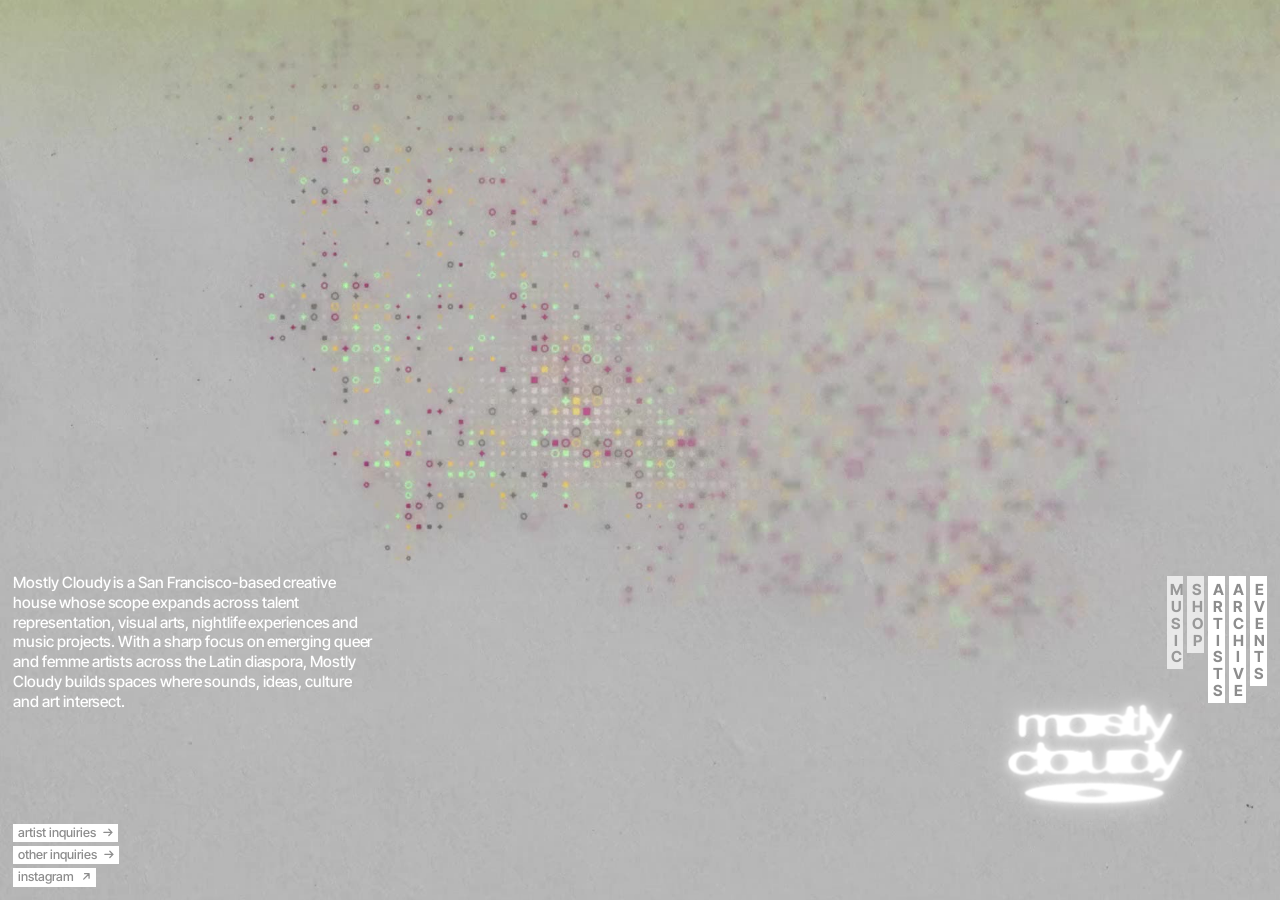
<file: index.html>
<!doctype html>
<html lang="en">
<head>
  <meta charset="utf-8">
  <meta name="viewport" content="width=device-width, initial-scale=1">
  <title>Mostly Cloudy</title>
  <meta name="description" content="Mostly Cloudy is a San Francisco-based creative house spanning talent representation, visual arts, nightlife experiences and music projects.">
  <link rel="preconnect" href="https://fonts.googleapis.com">
  <link rel="preconnect" href="https://fonts.gstatic.com" crossorigin>
  <link href="https://fonts.googleapis.com/css2?family=Inter+Tight:wght@400;500;600;700&display=swap" rel="stylesheet">
  <link rel="stylesheet" href="style.css">
</head>
<body>
  <!-- Grain texture for bold type (used by class="grain") -->
  <svg class="defs" aria-hidden="true" focusable="false">
    <filter id="grain" x="0" y="0" width="100%" height="100%" color-interpolation-filters="sRGB">
      <feTurbulence type="fractalNoise" baseFrequency="0.85" numOctaves="2" stitchTiles="stitch" result="noise"/>
      <feColorMatrix in="noise" type="matrix" result="specks"
        values="0 0 0 0 0.3
                0 0 0 0 0.3
                0 0 0 0 0.3
                -2.4 0 0 0 0.92"/>
      <feComposite in="specks" in2="SourceGraphic" operator="in" result="grainOnShape"/>
      <feBlend in="grainOnShape" in2="SourceGraphic" mode="multiply"/>
    </filter>
  </svg>
  <video class="backdrop" src="assets/video/background.mp4" poster="assets/video/background.jpg" autoplay muted loop playsinline preload="auto" aria-hidden="true"></video>
  <img class="bouncer" src="assets/logo.png" alt="" aria-hidden="true">

  <main>
    <p class="intro">
      Mostly Cloudy is a San Francisco-based creative house whose scope expands across
      talent representation, visual arts, nightlife experiences and music projects. With a
      sharp focus on emerging queer and femme artists across the Latin diaspora, Mostly
      Cloudy builds spaces where sounds, ideas, culture and art intersect.
    </p>

    <nav class="menu" aria-label="Main">
      <span class="soon" tabindex="0" aria-label="Music, coming soon">MUSIC</span>
      <span class="soon" tabindex="0" aria-label="Shop, coming soon">SHOP</span>
      <a href="artists.html">ARTISTS</a>
      <a href="archive.html">ARCHIVE</a>
      <a href="events.html">EVENTS</a>
    </nav>

    <ul class="contact">
      <li><a class="label" href="mailto:talent@mostlycloudy.live" data-email="talent@mostlycloudy.live">artist inquiries <svg class="arr" viewBox="0 0 12 12" aria-hidden="true"><path d="M1 6h9M6.5 2.5 10 6l-3.5 3.5"/></svg></a></li>
      <li><a class="label" href="mailto:hello@mostlycloudy.live" data-email="hello@mostlycloudy.live">other inquiries <svg class="arr" viewBox="0 0 12 12" aria-hidden="true"><path d="M1 6h9M6.5 2.5 10 6l-3.5 3.5"/></svg></a></li>
      <li><a class="label" href="https://www.instagram.com/itsmostlycloudy/" target="_blank" rel="noopener">instagram <svg class="arr" viewBox="0 0 12 12" aria-hidden="true"><path d="M3 9l6-6M4 3h5v5"/></svg></a></li>
    </ul>
  </main>

  <script src="script.js"></script>
</body>
</html>
</file>
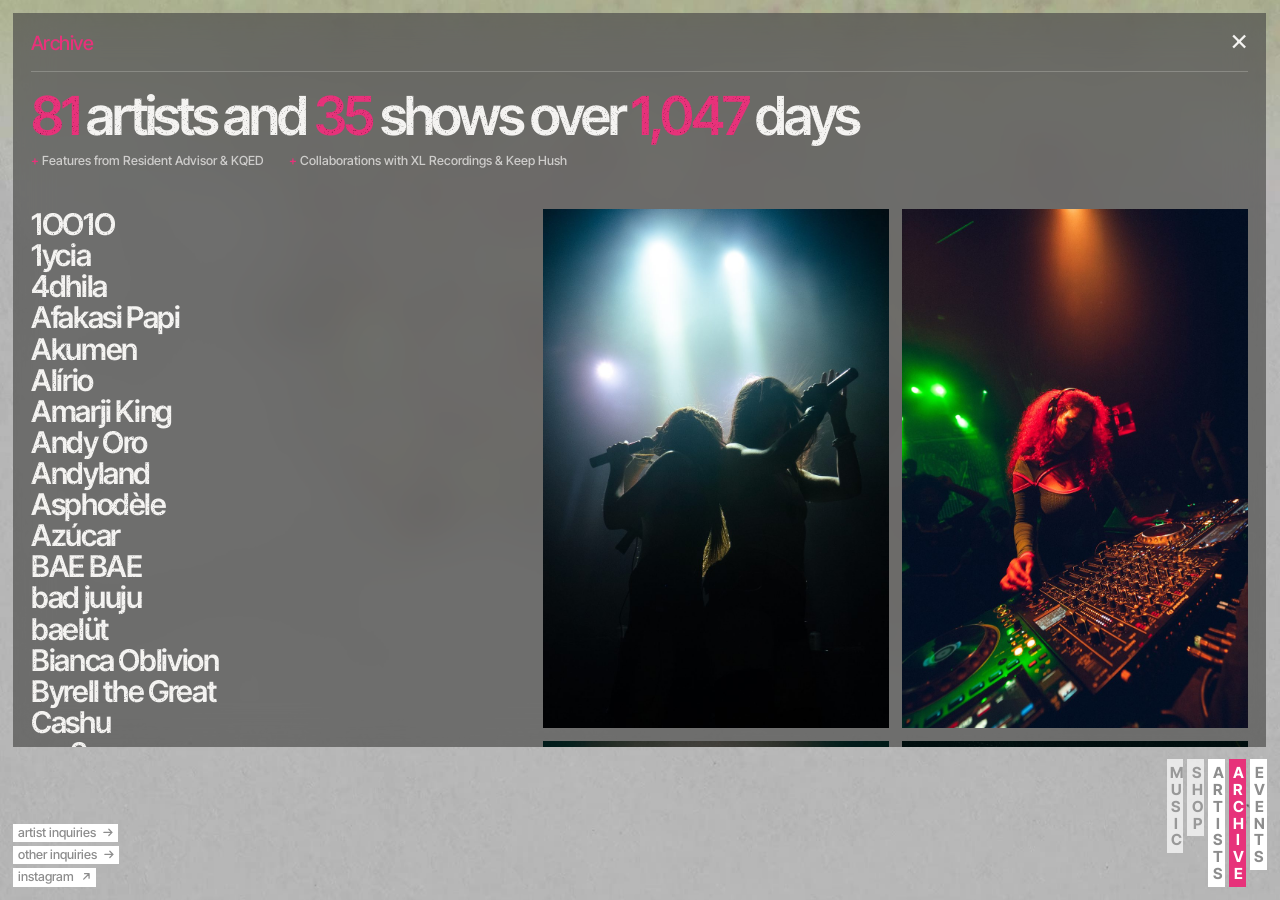
<file: archive.html>
<!doctype html>
<html lang="en">
<head>
  <meta charset="utf-8">
  <meta name="viewport" content="width=device-width, initial-scale=1">
  <title>Archive — Mostly Cloudy</title>
  <meta name="description" content="Photos from past Mostly Cloudy shows.">
  <link rel="preconnect" href="https://fonts.googleapis.com">
  <link rel="preconnect" href="https://fonts.gstatic.com" crossorigin>
  <link href="https://fonts.googleapis.com/css2?family=Inter+Tight:wght@400;500;600;700&display=swap" rel="stylesheet">
  <link rel="stylesheet" href="style.css">
</head>
<body class="has-overlay">
  <!-- Grain texture for bold type (used by class="grain") -->
  <svg class="defs" aria-hidden="true" focusable="false">
    <filter id="grain" x="0" y="0" width="100%" height="100%" color-interpolation-filters="sRGB">
      <feTurbulence type="fractalNoise" baseFrequency="0.85" numOctaves="2" stitchTiles="stitch" result="noise"/>
      <feColorMatrix in="noise" type="matrix" result="specks"
        values="0 0 0 0 0.3
                0 0 0 0 0.3
                0 0 0 0 0.3
                -2.4 0 0 0 0.92"/>
      <feComposite in="specks" in2="SourceGraphic" operator="in" result="grainOnShape"/>
      <feBlend in="grainOnShape" in2="SourceGraphic" mode="multiply"/>
    </filter>
  </svg>
  <video class="backdrop" src="assets/video/background.mp4" poster="assets/video/background.jpg" autoplay muted loop playsinline preload="auto" aria-hidden="true"></video>
  <img class="bouncer" src="assets/logo.png" alt="" aria-hidden="true">

  <!-- Clicking anywhere outside the panel goes back to the home page -->
  <a class="overlay-close" href="index.html" tabindex="-1" aria-hidden="true"></a>

  <section class="overlay overlay--archive" aria-labelledby="overlay-title">
    <header class="overlay-head">
      <h1 id="overlay-title" tabindex="-1">Archive</h1>
      <div class="overlay-actions">
        <a class="close-x" href="index.html" data-close aria-label="Close">×</a>
      </div>
    </header>

    <!--
      The day count updates itself every day, counting from data-since.
      To add an artist, add a line to the list (it stays alphabetical by hand).
      Photos are listed in priority order: solo artist shots first, crowd shots last.
      If the photos would run longer than the artist list, the last ones are hidden.
    -->
    <div class="archive">
      <p class="stat grain">
        <em>81</em> artists and <em>35</em> shows over <em data-days-since="2024-01-23">1,015</em> days
      </p>

      <p class="credits">
        <span>Features from Resident Advisor &amp; KQED</span>
        <span>Collaborations with XL Recordings &amp; Keep Hush</span>
      </p>

      <ul class="archive-names grain" aria-label="All-time artists">
        <li>1OO1O</li>
        <li>1ycia</li>
        <li>4dhila</li>
        <li>Afakasi Papi</li>
        <li>Akumen</li>
        <li>Alírio</li>
        <li>Amarji King</li>
        <li>Andy Oro</li>
        <li>Andyland</li>
        <li>Asphodèle</li>
        <li>Azúcar</li>
        <li>BAE BAE</li>
        <li>bad juuju</li>
        <li>baelüt</li>
        <li>Bianca Oblivion</li>
        <li>Byrell the Great</li>
        <li>Cashu</li>
        <li>cm3rn</li>
        <li>Coffintexts</li>
        <li>Crystallmess</li>
        <li>De Alma</li>
        <li>Digital Kitkat</li>
        <li>Dinamarca</li>
        <li>Dina</li>
        <li>Discnogirl</li>
        <li>DJ Caro</li>
        <li>DJ IWORI</li>
        <li>DJ Juanny</li>
        <li>DJ Saratonin</li>
        <li>Doctor Jeep</li>
        <li>EQ</li>
        <li>felipe d.</li>
        <li>Femme Jatale</li>
        <li>Girls on Deck</li>
        <li>Healing Hottie</li>
        <li>Honeydips</li>
        <li>J. Córdova</li>
        <li>Julia Rose</li>
        <li>Just Another Bitch</li>
        <li>Katie</li>
        <li>KEBRA</li>
        <li>Leonce</li>
        <li>Liano</li>
        <li>Lil Bebe Cyborg</li>
        <li>Lil Zé</li>
        <li>Linapary</li>
        <li>Maliciel</li>
        <li>Mango and Ginger</li>
        <li>Martyn Bootyspoon</li>
        <li>Milli Meng</li>
        <li>Mitéra</li>
        <li>Moonpie</li>
        <li>mymy</li>
        <li>NATHALIA</li>
        <li>Pony</li>
        <li>profesito</li>
        <li>Regal86</li>
        <li>RHR</li>
        <li>Robertitx</li>
        <li>Rosa Pistola</li>
        <li>RTCHRD</li>
        <li>Saffaire</li>
        <li>Salenie</li>
        <li>Sánlo</li>
        <li>Saint Caboclo</li>
        <li>S.I.M</li>
        <li>Skye</li>
        <li>Skiis</li>
        <li>Syd</li>
        <li>Swordes</li>
        <li>Tegh</li>
        <li>TH4YS</li>
        <li>Toccororo</li>
        <li>TSVI</li>
        <li>Vasceii</li>
        <li>Victoria Moura</li>
        <li>W.E.B Da Girl</li>
        <li>Xtcemi</li>
        <li>YANNI</li>
        <li>Yuca Frita</li>
      </ul>

      <div class="archive-photos">
        <img src="assets/archive/dsc06067.jpg" width="933" height="1400" alt="" loading="lazy" data-kind="solo">
        <img src="assets/archive/dsc02305.jpg" width="1400" height="933" alt="" loading="lazy" data-kind="solo">
        <img src="assets/archive/dsc07266.jpg" width="1400" height="933" alt="" loading="lazy" data-kind="solo">
        <img src="assets/archive/dsc06857.jpg" width="933" height="1400" alt="" loading="lazy" data-kind="solo">
        <img src="assets/archive/p3150689.jpg" width="933" height="1400" alt="" loading="lazy" data-kind="solo">
        <img src="assets/archive/v3150662.jpg" width="933" height="1400" alt="" loading="lazy" data-kind="solo">
        <img src="assets/archive/n3150661.jpg" width="933" height="1400" alt="" loading="lazy" data-kind="solo">
      </div>
    </div>
  </section>

  <main>
    <p class="intro">
      Mostly Cloudy is a San Francisco-based creative house whose scope expands across
      talent representation, visual arts, nightlife experiences and music projects. With a
      sharp focus on emerging queer and femme artists across the Latin diaspora, Mostly
      Cloudy builds spaces where sounds, ideas, culture and art intersect.
    </p>

    <nav class="menu" aria-label="Main">
      <span class="soon" tabindex="0" aria-label="Music, coming soon">MUSIC</span>
      <span class="soon" tabindex="0" aria-label="Shop, coming soon">SHOP</span>
      <a href="artists.html">ARTISTS</a>
      <a href="archive.html" aria-current="page">ARCHIVE</a>
      <a href="events.html">EVENTS</a>
    </nav>

    <ul class="contact">
      <li><a class="label" href="mailto:talent@mostlycloudy.live" data-email="talent@mostlycloudy.live">artist inquiries <svg class="arr" viewBox="0 0 12 12" aria-hidden="true"><path d="M1 6h9M6.5 2.5 10 6l-3.5 3.5"/></svg></a></li>
      <li><a class="label" href="mailto:hello@mostlycloudy.live" data-email="hello@mostlycloudy.live">other inquiries <svg class="arr" viewBox="0 0 12 12" aria-hidden="true"><path d="M1 6h9M6.5 2.5 10 6l-3.5 3.5"/></svg></a></li>
      <li><a class="label" href="https://www.instagram.com/itsmostlycloudy/" target="_blank" rel="noopener">instagram <svg class="arr" viewBox="0 0 12 12" aria-hidden="true"><path d="M3 9l6-6M4 3h5v5"/></svg></a></li>
    </ul>
  </main>

  <script src="script.js"></script>
</body>
</html>
</file>
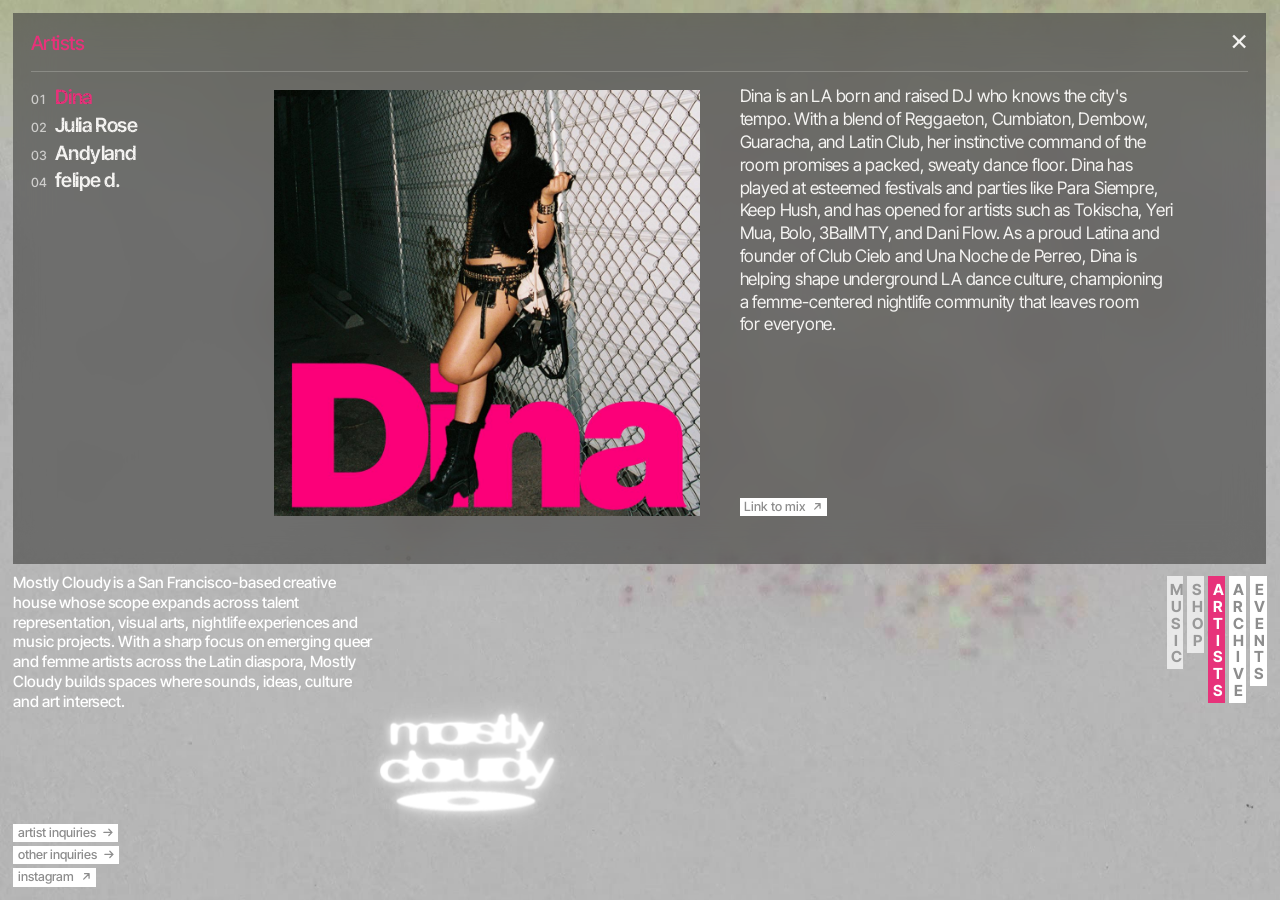
<file: artists.html>
<!doctype html>
<html lang="en">
<head>
  <meta charset="utf-8">
  <meta name="viewport" content="width=device-width, initial-scale=1">
  <title>Artists — Mostly Cloudy</title>
  <meta name="description" content="Artists represented by Mostly Cloudy.">
  <link rel="preconnect" href="https://fonts.googleapis.com">
  <link rel="preconnect" href="https://fonts.gstatic.com" crossorigin>
  <link href="https://fonts.googleapis.com/css2?family=Inter+Tight:wght@400;500;600;700&display=swap" rel="stylesheet">
  <link rel="stylesheet" href="style.css">
</head>
<body class="has-overlay">
  <!-- Grain texture for bold type (used by class="grain") -->
  <svg class="defs" aria-hidden="true" focusable="false">
    <filter id="grain" x="0" y="0" width="100%" height="100%" color-interpolation-filters="sRGB">
      <feTurbulence type="fractalNoise" baseFrequency="0.85" numOctaves="2" stitchTiles="stitch" result="noise"/>
      <feColorMatrix in="noise" type="matrix" result="specks"
        values="0 0 0 0 0.3
                0 0 0 0 0.3
                0 0 0 0 0.3
                -2.4 0 0 0 0.92"/>
      <feComposite in="specks" in2="SourceGraphic" operator="in" result="grainOnShape"/>
      <feBlend in="grainOnShape" in2="SourceGraphic" mode="multiply"/>
    </filter>
  </svg>
  <video class="backdrop" src="assets/video/background.mp4" poster="assets/video/background.jpg" autoplay muted loop playsinline preload="auto" aria-hidden="true"></video>
  <img class="bouncer" src="assets/logo.png" alt="" aria-hidden="true">

  <!-- Clicking anywhere outside the panel goes back to the home page -->
  <a class="overlay-close" href="index.html" tabindex="-1" aria-hidden="true"></a>

  <section class="overlay overlay--artists" aria-labelledby="overlay-title">
    <header class="overlay-head">
      <h1 id="overlay-title" tabindex="-1">Artists</h1>
      <div class="overlay-actions">
        <a class="close-x" href="index.html" data-close aria-label="Close">×</a>
      </div>
    </header>

    <!--
      To add an artist: add a name to the roster list and copy one <article> block,
      changing the name, bio, mix link and photo. The "id" and "href" must match.
    -->
    <div class="roster">
      <nav class="roster-list grain" role="tablist" aria-label="Artists">
        <a class="roster-name" role="tab" id="tab-dina" href="#artist-dina" aria-controls="artist-dina" aria-selected="true"><span class="roster-no">01</span>Dina</a>
        <a class="roster-name" role="tab" id="tab-julia-rose" href="#artist-julia-rose" aria-controls="artist-julia-rose" aria-selected="false"><span class="roster-no">02</span>Julia Rose</a>
        <a class="roster-name" role="tab" id="tab-andyland" href="#artist-andyland" aria-controls="artist-andyland" aria-selected="false"><span class="roster-no">03</span>Andyland</a>
        <a class="roster-name" role="tab" id="tab-felipe-d" href="#artist-felipe-d" aria-controls="artist-felipe-d" aria-selected="false"><span class="roster-no">04</span>felipe d.</a>
      </nav>

      <article class="artist" id="artist-dina" role="tabpanel" aria-labelledby="tab-dina">
        <img class="artist-photo" width="1000" height="1000" src="assets/artists/dina.jpg" alt="Dina" loading="lazy">
        <div class="artist-text">
          <p class="artist-bio">Dina is an LA born and raised DJ who knows the city's tempo. With a blend of Reggaeton, Cumbiaton, Dembow, Guaracha, and Latin Club, her instinctive command of the room promises a packed, sweaty dance floor. Dina has played at esteemed festivals and parties like Para Siempre, Keep Hush, and has opened for artists such as Tokischa, Yeri Mua, Bolo, 3BallMTY, and Dani Flow. As a proud Latina and founder of Club Cielo and Una Noche de Perreo, Dina is helping shape underground LA dance culture, championing a femme-centered nightlife community that leaves room for everyone.</p>
          <span class="label">Link to mix <svg class="arr" viewBox="0 0 12 12" aria-hidden="true"><path d="M3 9l6-6M4 3h5v5"/></svg></span>
        </div>
      </article>
      <article class="artist" id="artist-julia-rose" role="tabpanel" aria-labelledby="tab-julia-rose">
        <img class="artist-photo" width="1000" height="1000" src="assets/artists/julia-rose.jpg" alt="Julia Rose" loading="lazy">
        <div class="artist-text">
          <p class="artist-bio">Mostly Cloudy founder, Julia Rose, built this platform out of a love for music, an inspiration from her Latin roots, and a loyalty to her native city of San Francisco. Having shared lineups with artists like Rosa Pistola, Alírio, RHR and Only Fire, her forward-thinking blends of sensual Latin club varieties and left-field electronic sounds have established her as a fixture in the Bay Area’s nightlife scene.</p>
          <a class="label" href="https://www.youtube.com/watch?v=O3wMND2bOzo" target="_blank" rel="noopener">Link to mix <svg class="arr" viewBox="0 0 12 12" aria-hidden="true"><path d="M3 9l6-6M4 3h5v5"/></svg></a>
        </div>
      </article>
      <article class="artist" id="artist-andyland" role="tabpanel" aria-labelledby="tab-andyland">
        <img class="artist-photo" width="1000" height="1000" src="assets/artists/andyland.jpg" alt="Andyland" loading="lazy">
        <div class="artist-text">
          <p class="artist-bio">Andyland is a San Francisco-based DJ blending queer club culture with the unfiltered energy of a European rave. Andyland crafts sensual, rhythmic sets built for movement and hypnotic energy that pull dancers deeper into the moment. Having shared the stage with DJ Sexstasy, Only Fire and EQ, Andyland is quickly becoming a definitive force in today’s fast-paced and genre-fluid electronic circuit.</p>
          <a class="label" href="https://soundcloud.com/4ndyland/4am-in-the-warehouse" target="_blank" rel="noopener">Link to mix <svg class="arr" viewBox="0 0 12 12" aria-hidden="true"><path d="M3 9l6-6M4 3h5v5"/></svg></a>
        </div>
      </article>
      <article class="artist" id="artist-felipe-d" role="tabpanel" aria-labelledby="tab-felipe-d">
        <img class="artist-photo" width="1000" height="1000" src="assets/artists/felipe-d.jpg" alt="felipe d." loading="lazy">
        <div class="artist-text">
          <p class="artist-bio">Originally from Brazil, felipe d. is a San Francisco-based DJ moving between techno, club and the percussive edge of Brazilian electronic music. The long-time Mostly Cloudy resident has played alongside Byrell The Great, COBRAH, Honey Dijon and River Moon, among others. In the past year, he has played in Los Angeles, New York City, Seattle and Washington D.C., as well as across the Bay Area at parties including Squish, BOOF, Rhonda, and more. Rooted in São Paulo’s raw and relentless rave scene, felipe d. continues to reshape queer nightlife in San Francisco with an experimental and energetic experience of distorted loops, unexpected turns and uncensored vocals.</p>
          <a class="label" href="https://www.youtube.com/watch?v=tNnNAi94ewg" target="_blank" rel="noopener">Link to mix <svg class="arr" viewBox="0 0 12 12" aria-hidden="true"><path d="M3 9l6-6M4 3h5v5"/></svg></a>
        </div>
      </article>

    </div>

  </section>

  <main>
    <p class="intro">
      Mostly Cloudy is a San Francisco-based creative house whose scope expands across
      talent representation, visual arts, nightlife experiences and music projects. With a
      sharp focus on emerging queer and femme artists across the Latin diaspora, Mostly
      Cloudy builds spaces where sounds, ideas, culture and art intersect.
    </p>

    <nav class="menu" aria-label="Main">
      <span class="soon" tabindex="0" aria-label="Music, coming soon">MUSIC</span>
      <span class="soon" tabindex="0" aria-label="Shop, coming soon">SHOP</span>
      <a href="artists.html" aria-current="page">ARTISTS</a>
      <a href="archive.html">ARCHIVE</a>
      <a href="events.html">EVENTS</a>
    </nav>

    <ul class="contact">
      <li><a class="label" href="mailto:talent@mostlycloudy.live" data-email="talent@mostlycloudy.live">artist inquiries <svg class="arr" viewBox="0 0 12 12" aria-hidden="true"><path d="M1 6h9M6.5 2.5 10 6l-3.5 3.5"/></svg></a></li>
      <li><a class="label" href="mailto:hello@mostlycloudy.live" data-email="hello@mostlycloudy.live">other inquiries <svg class="arr" viewBox="0 0 12 12" aria-hidden="true"><path d="M1 6h9M6.5 2.5 10 6l-3.5 3.5"/></svg></a></li>
      <li><a class="label" href="https://www.instagram.com/itsmostlycloudy/" target="_blank" rel="noopener">instagram <svg class="arr" viewBox="0 0 12 12" aria-hidden="true"><path d="M3 9l6-6M4 3h5v5"/></svg></a></li>
    </ul>
  </main>

  <script src="script.js"></script>
</body>
</html>
</file>
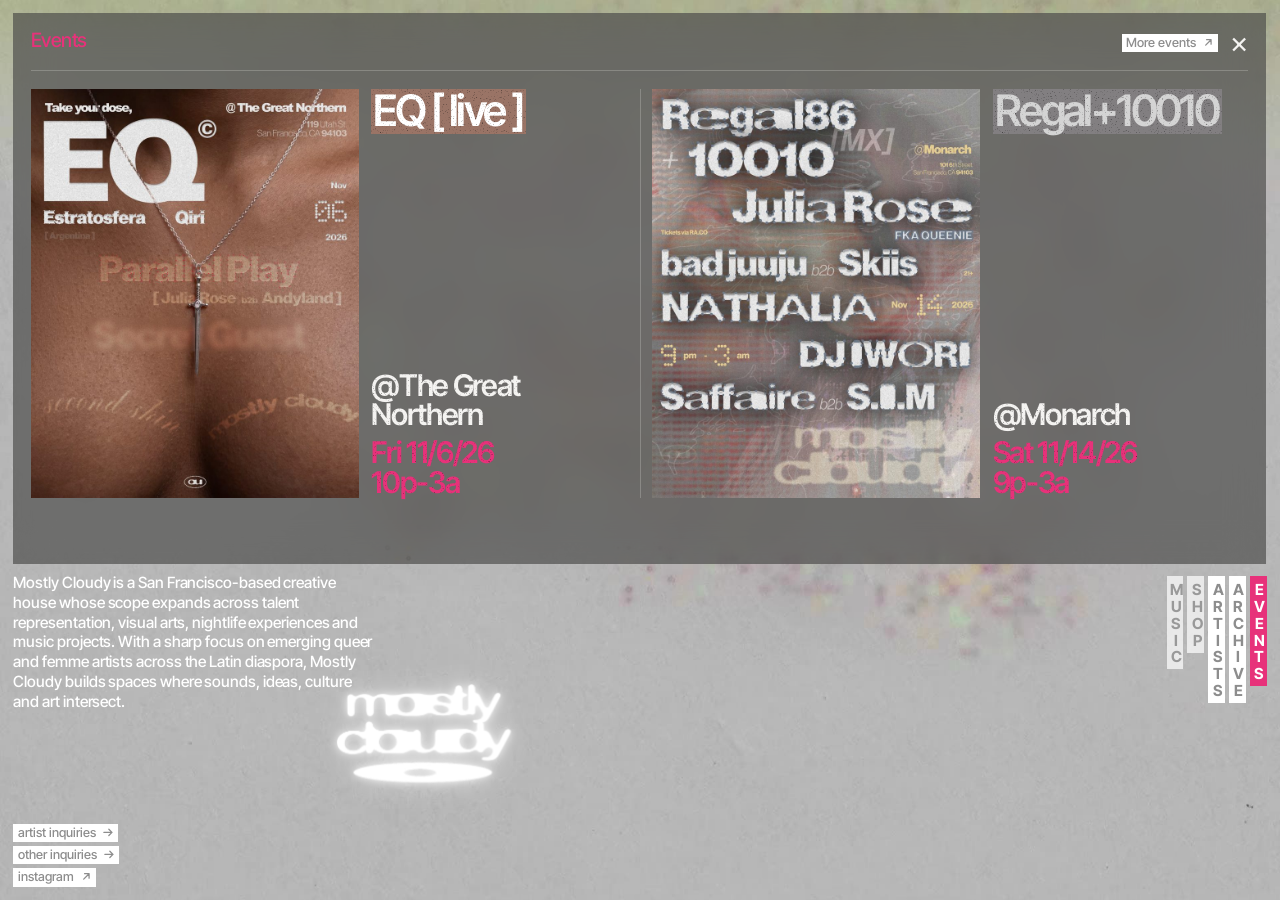
<file: events.html>
<!doctype html>
<html lang="en">
<head>
  <meta charset="utf-8">
  <meta name="viewport" content="width=device-width, initial-scale=1">
  <title>Events — Mostly Cloudy</title>
  <meta name="description" content="Upcoming Mostly Cloudy events in San Francisco.">
  <link rel="preconnect" href="https://fonts.googleapis.com">
  <link rel="preconnect" href="https://fonts.gstatic.com" crossorigin>
  <link href="https://fonts.googleapis.com/css2?family=Inter+Tight:wght@400;500;600;700&display=swap" rel="stylesheet">
  <link rel="stylesheet" href="style.css">
</head>
<body class="has-overlay">
  <!-- Grain texture for bold type (used by class="grain") -->
  <svg class="defs" aria-hidden="true" focusable="false">
    <filter id="grain" x="0" y="0" width="100%" height="100%" color-interpolation-filters="sRGB">
      <feTurbulence type="fractalNoise" baseFrequency="0.85" numOctaves="2" stitchTiles="stitch" result="noise"/>
      <feColorMatrix in="noise" type="matrix" result="specks"
        values="0 0 0 0 0.3
                0 0 0 0 0.3
                0 0 0 0 0.3
                -2.4 0 0 0 0.92"/>
      <feComposite in="specks" in2="SourceGraphic" operator="in" result="grainOnShape"/>
      <feBlend in="grainOnShape" in2="SourceGraphic" mode="multiply"/>
    </filter>
  </svg>
  <video class="backdrop" src="assets/video/background.mp4" poster="assets/video/background.jpg" autoplay muted loop playsinline preload="auto" aria-hidden="true"></video>
  <img class="bouncer" src="assets/logo.png" alt="" aria-hidden="true">

  <!-- Clicking anywhere outside the panel goes back to the home page -->
  <a class="overlay-close" href="index.html" tabindex="-1" aria-hidden="true"></a>

  <section class="overlay overlay--events" aria-labelledby="overlay-title">
    <header class="overlay-head">
      <h1 id="overlay-title" tabindex="-1">Events</h1>
      <div class="overlay-actions">
        <div class="track-nav" data-nav hidden>
          <button class="label" type="button" data-prev aria-label="Previous"><svg class="arr" viewBox="0 0 12 12" aria-hidden="true"><path d="M11 6H2M5.5 2.5 2 6l3.5 3.5"/></svg></button>
          <span class="label" data-count aria-live="polite"></span>
          <button class="label" type="button" data-next aria-label="Next"><svg class="arr" viewBox="0 0 12 12" aria-hidden="true"><path d="M1 6h9M6.5 2.5 10 6l-3.5 3.5"/></svg></button>
        </div>
        <a class="label" href="https://ra.co/promoters/147486" target="_blank" rel="noopener">More events <svg class="arr" viewBox="0 0 12 12" aria-hidden="true"><path d="M3 9l6-6M4 3h5v5"/></svg></a>
        <a class="close-x" href="index.html" data-close aria-label="Close">×</a>
      </div>
    </header>

    <!--
      To add an event: copy one <article> block below, paste it, and change the text,
      image and colors. "--accent" is the title box color, "--accent-text" its text color.
    -->
    <div class="track events" data-track tabindex="0" aria-label="Upcoming events">

      <article class="event" style="--accent: #9a7466; --accent-text: #ffffff;">
        <h2 class="event-title"><span class="grain">EQ [ live ]</span></h2>
        <img loading="lazy" class="event-poster" width="800" height="1000" src="assets/events/eq-live.jpg" alt="EQ live poster">
        <div class="event-info grain">
          <p class="event-venue">@The Great Northern</p>
          <p class="event-when">Fri 11/6/26<br>10p-3a</p>
        </div>
      </article>

      <article class="event" style="--accent: #827f81; --accent-text: #d4d4d4;">
        <h2 class="event-title"><span class="grain">Regal+10010</span></h2>
        <img loading="lazy" class="event-poster" width="800" height="1000" src="assets/events/regal-10010.jpg" alt="Regal86 + 10010 poster">
        <div class="event-info grain">
          <p class="event-venue">@Monarch</p>
          <p class="event-when">Sat 11/14/26<br>9p-3a</p>
        </div>
      </article>

    </div>

  </section>

  <main>
    <p class="intro">
      Mostly Cloudy is a San Francisco-based creative house whose scope expands across
      talent representation, visual arts, nightlife experiences and music projects. With a
      sharp focus on emerging queer and femme artists across the Latin diaspora, Mostly
      Cloudy builds spaces where sounds, ideas, culture and art intersect.
    </p>

    <nav class="menu" aria-label="Main">
      <span class="soon" tabindex="0" aria-label="Music, coming soon">MUSIC</span>
      <span class="soon" tabindex="0" aria-label="Shop, coming soon">SHOP</span>
      <a href="artists.html">ARTISTS</a>
      <a href="archive.html">ARCHIVE</a>
      <a href="events.html" aria-current="page">EVENTS</a>
    </nav>

    <ul class="contact">
      <li><a class="label" href="mailto:talent@mostlycloudy.live" data-email="talent@mostlycloudy.live">artist inquiries <svg class="arr" viewBox="0 0 12 12" aria-hidden="true"><path d="M1 6h9M6.5 2.5 10 6l-3.5 3.5"/></svg></a></li>
      <li><a class="label" href="mailto:hello@mostlycloudy.live" data-email="hello@mostlycloudy.live">other inquiries <svg class="arr" viewBox="0 0 12 12" aria-hidden="true"><path d="M1 6h9M6.5 2.5 10 6l-3.5 3.5"/></svg></a></li>
      <li><a class="label" href="https://www.instagram.com/itsmostlycloudy/" target="_blank" rel="noopener">instagram <svg class="arr" viewBox="0 0 12 12" aria-hidden="true"><path d="M3 9l6-6M4 3h5v5"/></svg></a></li>
    </ul>
  </main>

  <script src="script.js"></script>
</body>
</html>
</file>
<file: style.css>
/* ==========================================================================
   Mostly Cloudy — design system
   --------------------------------------------------------------------------
   Layout     The screen is split in two: a quiet field on top (where overlay
              panels open) and a bottom strip holding the intro, menu and
              inquiries. Both sit on a 12-column grid inside --edge margins.
   Type       One family (Inter Tight), five sizes. Scale and weight carry
              hierarchy; the colored highlight labels carry category.
   Labels     The highlight-label is the site's signature: white for actions,
              the menu tabs share that look; pink marks where you are.
   Layers     backdrop 0 · logo 1 · close-catcher 1 · strip 2 · panel 3
   ========================================================================== */

:root {
  /* Color */
  --bg: #a8a8a8;
  --text: #ffffff;
  --pink: #e7327a;
  --panel: rgba(58, 57, 56, 0.58);        /* smoked glass: the background shows through */
  --panel-text: #f4f3f1;
  --panel-muted: rgba(244, 243, 241, 0.72);
  --rule: rgba(244, 243, 241, 0.22);
  --label-text: #8d8d8d;
  --ink: #1d1d1b;

  /* Type */
  --font: "Inter Tight", "Helvetica Neue", Arial, sans-serif;
  --fs-xs: clamp(11px, 0.25vw + 9.5px, 13px);     /* labels, metadata */
  --fs-sm: clamp(12px, 0.2vw + 10px, 14px);       /* intro, bios, lineups */
  --fs-md: clamp(17px, 0.6vw + 12px, 22px);       /* panel titles, venues */
  --fs-lg: clamp(22px, 1.4vw + 12px, 36px);       /* roster names */
  --fs-xl: clamp(40px, 5.2vw, 104px);             /* event titles */

  /* Space: a 4px base, with fluid steps for the larger gaps */
  --s-1: 4px;
  --s-2: 8px;
  --s-3: 12px;
  --s-4: clamp(14px, 0.6vw + 10px, 18px);
  --s-5: clamp(20px, 1vw + 12px, 28px);
  --s-6: clamp(28px, 2vw + 14px, 48px);

  /* Grid */
  --edge: clamp(8px, 1.05vw, 16px);               /* outer page margin */
  --gutter: clamp(10px, 1vw, 16px);
  --pad: clamp(14px, 1.4vw, 24px);                /* inside panels */
  --strip: clamp(210px, 36vh, 400px);             /* height of the bottom strip */

  /* Motion */
  --ease: cubic-bezier(0.2, 0.7, 0.1, 1);
  --t-fast: 150ms;
  --t-med: 320ms;
}

* { box-sizing: border-box; margin: 0; padding: 0; }

html, body { height: 100%; }

body {
  background: var(--bg);
  color: var(--text);
  font-family: var(--font);
  font-size: var(--fs-sm);
  line-height: 1.3;
  -webkit-font-smoothing: antialiased;
  overflow: hidden;   /* the page itself never scrolls; panels scroll inside */
}

img { display: block; max-width: 100%; height: auto; }

button { font: inherit; color: inherit; border: 0; background: none; cursor: pointer; }

:focus-visible { outline: 1px solid var(--pink); outline-offset: 2px; }

/* --------------------------------------------------------------------------
   Label — the highlight tag used everywhere
   -------------------------------------------------------------------------- */

.label {
  display: inline-block;
  padding: 0.08em 0.32em 0.1em;
  background: #fff;
  color: var(--label-text);
  font-family: var(--font);
  font-size: var(--fs-xs);
  font-weight: 500;
  line-height: 1.25;
  letter-spacing: 0.005em;
  text-decoration: none;
  white-space: nowrap;
  transition: color var(--t-fast), background-color var(--t-fast);
}

a.label:hover, button.label:hover { color: var(--pink); }

/* Drawn arrows (characters like ↗ turn into emoji on iPhones) */
.arr {
  display: inline-block;
  width: 0.85em;
  height: 0.85em;
  margin-left: 0.3em;
  vertical-align: -0.06em;
  fill: none;
  stroke: currentColor;
  stroke-width: 1.4;
  stroke-linecap: round;
  stroke-linejoin: round;
}

button.label .arr { margin: 0; }

/* Grain on bold type: specks multiplied over the letters (see the SVG filter in each page) */
.grain { filter: url(#grain); }

.defs { position: absolute; width: 0; height: 0; overflow: hidden; }

/* --------------------------------------------------------------------------
   Background: looping video + bouncing logo
   -------------------------------------------------------------------------- */

/* The video always covers the whole screen; whatever doesn't fit the
   screen's shape is trimmed evenly from the edges */
.backdrop {
  position: fixed;
  inset: 0;
  z-index: 0;
  width: 100%;
  height: 100%;
  object-fit: cover;
  object-position: center;
  background: var(--bg) url("assets/video/background.jpg") center / cover no-repeat;
  transform: scaleY(-1);            /* flipped upside down: the top edge becomes the bottom */
  pointer-events: none;
}

.bouncer {
  position: fixed;
  top: 0;
  left: 0;
  z-index: 1;
  width: clamp(120px, 13.6vw, 288px);
  pointer-events: none;
  filter: drop-shadow(0 0 4px rgba(255, 255, 255, 0.85)) drop-shadow(0 0 14px rgba(255, 255, 255, 0.45));
  will-change: transform;
}

/* --------------------------------------------------------------------------
   Bottom strip: intro (left), menu (right), inquiries (bottom left)
   -------------------------------------------------------------------------- */

main {
  position: fixed;
  inset: 0;
  z-index: 2;
  pointer-events: none;   /* clicks fall through to the background... */
}

main > * { pointer-events: auto; }   /* ...except on the text and links */

.intro {
  position: absolute;
  left: var(--edge);
  top: calc(100% - var(--strip));   /* top edge sits on the split line */
  /* three grid columns wide */
  width: max(calc((100vw - 2 * var(--edge) - 11 * var(--gutter)) / 12 * 3.5 + 3 * var(--gutter)), 300px);
  font-weight: 500;
  font-size: clamp(14px, 0.35vw + 11px, 18px);
  line-height: 1.28;
  letter-spacing: -0.005em;
  text-wrap: pretty;
  margin-top: -0.2em;               /* optical: cap height lines up with the menu */
}

.menu {
  position: absolute;
  right: var(--edge);
  top: calc(100% - var(--strip));
  display: flex;
  align-items: flex-start;
  gap: var(--s-1);
  font-weight: 700;
  font-size: clamp(13px, 0.45vw + 9.5px, 17px);
}

.menu a,
.menu .soon {
  position: relative;
  display: block;
  writing-mode: vertical-rl;
  text-orientation: upright;
  letter-spacing: -0.14em;
  line-height: 1.1;
  padding: 0.25em 0 0.35em;
  color: var(--label-text);
  background: #fff;
  text-decoration: none;
  transition: color var(--t-fast), background-color var(--t-fast);
}

/* Tabs match the inquiry buttons; pink marks hover and the open page */
.menu a:hover { color: var(--pink); }
.menu a[aria-current="page"] { color: #fff; background: var(--pink); }

.menu .soon { cursor: default; opacity: 0.7; }

/* "coming soon" pops out under the column on hover or tap */
.menu .soon::after {
  content: "coming soon";
  position: absolute;
  top: calc(100% + var(--s-1));
  right: 0;
  writing-mode: horizontal-tb;
  padding: 0.08em 0.32em 0.1em;
  background: #fff;
  color: var(--label-text);
  font-size: var(--fs-xs);
  font-weight: 500;
  letter-spacing: 0.005em;
  line-height: 1.25;
  white-space: nowrap;
  opacity: 0;
  transition: opacity var(--t-fast);
}

.menu .soon:hover::after,
.menu .soon:focus::after { opacity: 1; }

.menu .soon:focus { outline: none; }

.contact {
  position: absolute;
  left: var(--edge);
  bottom: var(--edge);
  list-style: none;
  display: flex;
  flex-direction: column;
  align-items: flex-start;
  gap: var(--s-1);
}

/* Revealed email address, with a small pink "copied" note */
.contact .is-revealed { color: var(--ink); white-space: nowrap; }
.contact .copied { margin-left: 0.4em; color: var(--pink); animation: fade-note 2.5s ease forwards; }

@keyframes fade-note { 0%, 70% { opacity: 1; } 100% { opacity: 0; } }

/* --------------------------------------------------------------------------
   Overlay panel — opens in the top field, never covers the bottom strip
   -------------------------------------------------------------------------- */

.overlay-close {
  position: fixed;
  inset: 0;
  z-index: 1;
  cursor: default;
}

.overlay {
  position: fixed;
  z-index: 3;
  top: var(--edge);
  left: var(--edge);
  right: var(--edge);
  bottom: calc(var(--strip) + var(--s-3));
  display: flex;
  flex-direction: column;
  background: var(--panel);
  -webkit-backdrop-filter: blur(18px) saturate(0.6);
  backdrop-filter: blur(18px) saturate(0.6);
  color: var(--panel-text);
  container-type: size;             /* children size themselves to the panel (cqh / cqw) */
  animation: panel-in var(--t-med) var(--ease) both;
}

.overlay.is-leaving { animation: panel-out var(--t-fast) ease-in both; }

@keyframes panel-in {
  from { opacity: 0; transform: translateY(calc(-1 * var(--s-3))); }
}

@keyframes panel-out {
  to { opacity: 0; transform: translateY(calc(-1 * var(--s-2))); }
}

/* Header stays put; the body below it scrolls */
.overlay-head {
  flex: none;
  display: flex;
  align-items: baseline;
  gap: var(--s-3);
  margin: 0 var(--pad);
  padding: var(--pad) 0 var(--s-4);
  border-bottom: 1px solid var(--rule);
}

.overlay-head h1 {
  color: var(--pink);
  font-size: var(--fs-md);
  font-weight: 500;
  line-height: 1;
  letter-spacing: -0.025em;
  outline: none;
}

/* Close: just an × in the panel's corner */
.close-x {
  display: block;
  margin-left: var(--s-2);
  color: var(--panel-text);
  font-size: var(--fs-lg);
  font-weight: 400;
  line-height: 0.6;
  text-decoration: none;
  transition: color var(--t-fast), transform var(--t-fast);
}

.close-x:hover { color: var(--pink); transform: rotate(90deg); }

.overlay-actions {
  display: flex;
  flex-wrap: wrap;
  justify-content: flex-end;
  gap: var(--s-1);
  margin-left: auto;
}

.overlay-body,
.overlay > .archive,
.overlay > .roster,
.overlay > .track {
  flex: 1;
  min-height: 0;
}

/* Horizontal track (Events)
   -------------------------------------------------------------------------- */

.track {
  display: flex;
  gap: var(--gutter);
  overflow-x: auto;
  overflow-y: hidden;
  overscroll-behavior-x: contain;
  scroll-snap-type: x mandatory;
  scrollbar-width: thin;
  scrollbar-color: var(--rule) transparent;
  outline-offset: -2px;
}

.track > * { flex: none; scroll-snap-align: start; }

.track-nav { display: flex; gap: var(--s-1); }
.track-nav[hidden] { display: none; }
.track-nav [data-count] { min-width: 4.2em; text-align: center; font-variant-numeric: tabular-nums; }
.track-nav button:disabled { opacity: 0.4; cursor: default; }

/* --------------------------------------------------------------------------
   Events — two to a view. Each event is a small spread: the poster on the
   left; the title hangs from the top of the text column and the details
   sit on the poster's baseline, so the space between them is deliberate.
   -------------------------------------------------------------------------- */

.events {
  --poster-h: clamp(160px, calc(100cqh - 2 * var(--pad) - 3.4rem), 640px);
  padding: var(--pad);
  scroll-padding-inline: var(--pad);
  gap: calc(2 * var(--gutter));
  align-items: start;
}

.event {
  position: relative;
  flex: 0 0 calc(50% - var(--gutter));
  display: grid;
  /* the poster never takes more than 55% of the event, so the title keeps room */
  grid-template-columns: minmax(0, min(calc(var(--poster-h) * 0.8), 55%)) minmax(0, 1fr);
  grid-template-rows: 1fr auto;
  gap: var(--s-4) var(--gutter);
}

/* hairline between events, centered in the gap */
.event + .event::before {
  content: "";
  position: absolute;
  top: 0;
  bottom: 0;
  left: calc(-1 * var(--gutter));
  border-left: 1px solid var(--rule);
}

.event-poster {
  grid-row: 1 / -1;
  width: 100%;
  max-height: var(--poster-h);
  aspect-ratio: 4 / 5;
  object-fit: cover;
}

/* The title column is its own container, so long titles scale to fit it */
.event-title {
  grid-column: 2;
  grid-row: 1;
  align-self: start;
  container-type: inline-size;
  display: flex;                    /* the highlight's top edge lines up with the poster's */
  font-size: var(--fs-xl);
  font-weight: 600;
}

/* The highlight hugs the words rather than filling the column */
.event-title span {
  font-size: min(1em, 17cqi);
  line-height: 0.95;
  letter-spacing: -0.06em;
  background: var(--accent);
  color: var(--accent-text);
  padding: 0.02em 0.1em 0.07em 0.04em;
}

.event-info {
  grid-column: 2;
  grid-row: 2;
  display: flex;
  flex-direction: column;
  align-items: flex-start;
  gap: var(--s-2);
}

/* Venue and time share the titles' typeface; the time is set in pink */
.event-venue,
.event-when {
  font-size: var(--fs-lg);
  font-weight: 600;
  line-height: 1;
  letter-spacing: -0.045em;
}

.event-when { color: var(--pink); }

/* --------------------------------------------------------------------------
   Archive — one big line of numbers, then every artist who has played
   (left) beside photos of them (right); the whole panel scrolls as one
   -------------------------------------------------------------------------- */

.archive {
  overflow-y: auto;
  overscroll-behavior: contain;
  padding: var(--pad);
  display: grid;
  grid-template-columns: repeat(12, minmax(0, 1fr));
  column-gap: var(--gutter);
  align-items: start;
}

.stat {
  grid-column: 1 / -1;
  margin-bottom: var(--s-3);
  font-size: clamp(30px, 4.2vw, 84px);
  font-weight: 600;
  line-height: 0.95;
  letter-spacing: -0.06em;
  text-wrap: balance;
}

.stat em { font-style: normal; color: var(--pink); }

/* Small press/collab credits under the big numbers */
.credits {
  grid-column: 1 / -1;
  display: flex;
  flex-wrap: wrap;
  gap: var(--s-1) var(--s-5);
  margin-bottom: var(--s-6);
  color: var(--panel-muted);
  font-size: var(--fs-sm);
  font-weight: 500;
  line-height: 1.3;
}

.credits span::before { content: "+ "; color: var(--pink); }

.archive-names {
  grid-column: 1 / 6;
  list-style: none;
  font-size: var(--fs-lg);
  font-weight: 600;
  line-height: 1.04;
  letter-spacing: -0.045em;
}

.archive-names li { transition: color var(--t-fast); }
.archive-names li:hover { color: var(--pink); }

/* Two columns of photos; extras at the end are hidden by script.js so the
   photos never run longer than the list of names */
.archive-photos {
  grid-column: 6 / -1;
  columns: 2;
  column-gap: var(--gutter);
}

.archive-photos img {
  width: 100%;
  margin-bottom: var(--gutter);
  break-inside: avoid;
}

.archive-photos img[hidden] { display: none; }

/* --------------------------------------------------------------------------
   Artists — the same spread as Events, so the two pages rhyme:
   roster | photo | bio. Everything hangs from one top line and lands on one
   bottom line (the photo's edges); the bio is set larger, as a lead.
   -------------------------------------------------------------------------- */

.roster {
  --content-h: max(220px, calc(100cqh - 2 * var(--pad) - 4.25rem));
  display: grid;
  grid-template-columns: minmax(10rem, 2fr) auto minmax(16rem, 5fr);
  column-gap: var(--s-6);
  align-items: start;
  overflow-y: auto;
  overscroll-behavior: contain;
  padding: var(--pad);
}

.roster-list {
  grid-column: 1;
  display: flex;
  flex-direction: column;
  align-items: flex-start;
  gap: var(--s-2);
}

.roster-name {
  display: flex;
  align-items: baseline;
  gap: var(--s-2);
  color: var(--panel-text);
  font-size: var(--fs-md);
  font-weight: 600;
  line-height: 1;
  letter-spacing: -0.03em;
  text-decoration: none;
  transition: color var(--t-fast);
}

.roster-name:first-child { margin-top: -0.1em; }   /* optical: caps meet the photo's top edge */

.roster-no {
  font-size: var(--fs-xs);
  font-weight: 500;
  letter-spacing: 0;
  color: var(--panel-muted);
  font-variant-numeric: tabular-nums;
}

.roster-name:hover,
.roster-name[aria-selected="true"] { color: var(--pink); }

/* Each artist fills the photo + bio columns */
.artist {
  grid-column: 2 / -1;
  grid-row: 1;
  min-width: 0;
  display: grid;
  grid-template-columns: subgrid;
  column-gap: var(--s-6);
}

.artist[hidden] { display: none; }

.artist:not([hidden]) { animation: reveal var(--t-med) var(--ease) both; }

/* When scrolling between artists, the next one slides in from that direction */
.roster[data-dir="down"] .artist:not([hidden]) { animation-name: from-below; }
.roster[data-dir="up"] .artist:not([hidden]) { animation-name: from-above; }

@keyframes from-below { from { opacity: 0; transform: translateY(var(--s-4)); } }
@keyframes from-above { from { opacity: 0; transform: translateY(calc(-1 * var(--s-4))); } }

/* With the script off, every artist is listed one after another */
.roster:not(.is-tabbed) .artist { grid-row: auto; margin-bottom: var(--s-6); }

/* The photo sets the height of the spread and is never cropped
   (the photos are square, so their width equals their height) */
.artist-photo {
  width: min(var(--content-h), 34cqw);
  height: auto;
}

/* Stretches to the photo's height, so the link lands on its bottom edge */
.artist-text {
  min-width: 0;
  display: flex;
  flex-direction: column;
  justify-content: space-between;     /* bio hangs from the top, mix link sits on the bottom line */
  align-items: flex-start;
  gap: var(--s-5);
}

.artist-bio {
  max-width: 44ch;
  margin-top: -0.28em;               /* optical: first line's caps meet the photo's top edge */
  color: var(--panel-text);
  font-size: clamp(13px, min(1.35vw, 3.6cqh), 21px);
  line-height: 1.32;
  letter-spacing: -0.012em;
  text-wrap: pretty;
}

/* The archive is long, so while it's open the panel takes most of the screen:
   the intro steps aside and the menu drops to the bottom corner */
body:has(.overlay--archive) .intro { display: none; }
body:has(.overlay--archive) .menu { top: auto; bottom: var(--edge); }
body:has(.overlay--archive) .overlay { bottom: calc(var(--edge) + var(--menu-h, 140px) + var(--s-3)); }

/* --------------------------------------------------------------------------
   Tablet
   -------------------------------------------------------------------------- */

@media (max-width: 1024px) {
  .archive-names { grid-column: 1 / 6; }
  .archive-photos { grid-column: 6 / -1; columns: 1; }
}

/* --------------------------------------------------------------------------
   Phones: the strip gets taller; with a panel open, the intro steps aside
   and the panel grows down to just above the menu
   -------------------------------------------------------------------------- */

@media (max-width: 700px), (max-width: 1024px) and (orientation: portrait) {
  :root { --strip: clamp(250px, 46vh, 420px); --gutter: 8px; }

  .intro { width: calc(100% - 2 * var(--edge) - var(--menu-w, 150px) - var(--s-4)); font-size: 14px; }

  .has-overlay .intro { display: none; }
  .has-overlay .menu { top: auto; bottom: var(--edge); }
  .has-overlay .overlay { bottom: calc(var(--edge) + var(--menu-h, 140px) + var(--s-3)); }

  .overlay-head { flex-wrap: wrap; row-gap: var(--s-2); }

  .events { --poster-h: clamp(160px, calc(100cqh - 2 * var(--pad) - 3.4rem - 9rem), 440px); }
  .event { flex-basis: 84%; grid-template-columns: 1fr; grid-template-rows: auto auto auto; }
  .event-poster { grid-row: auto; width: min(100%, calc(var(--poster-h) * 0.8)); }
  .event-title, .event-info { grid-column: 1; grid-row: auto; }
  .event-title { font-size: clamp(36px, 11vw, 56px); }

  .archive-names { grid-column: 1 / 7; font-size: var(--fs-md); }
  .archive-photos { grid-column: 7 / -1; columns: 1; }

  /* Artists: one vertical scroll of every artist, under a sticky name bar */
  .roster { display: block; padding-top: 0; scroll-behavior: auto; }
  .roster-list {
    position: sticky;
    top: 0;
    z-index: 1;
    flex-direction: row;
    flex-wrap: nowrap;
    gap: var(--s-4);
    margin: 0 calc(-1 * var(--pad)) var(--s-4);
    padding: var(--s-3) var(--pad);
    overflow-x: auto;
    scrollbar-width: none;
    background: rgba(66, 65, 64, 0.88);
    -webkit-backdrop-filter: blur(14px);
    backdrop-filter: blur(14px);
    border-bottom: 1px solid var(--rule);
  }
  .roster-list::-webkit-scrollbar { display: none; }
  .roster-name { flex: none; white-space: nowrap; }
  .roster-name:first-child { margin-top: 0; }
  .artist { display: flex; flex-direction: column; gap: var(--s-4); animation: none !important; }
  .artist + .artist { margin-top: var(--s-6); padding-top: var(--s-6); border-top: 1px solid var(--rule); }
  .artist:last-child { padding-bottom: var(--s-5); }
  .artist-photo { width: 100%; height: auto; max-width: none; }
  .artist-bio { margin-top: 0; font-size: var(--fs-sm); }
}

/* Very short windows: give the panel more of the screen */
@media (max-height: 600px) and (min-width: 701px) {
  :root { --strip: 200px; }
}

@media (prefers-reduced-motion: reduce) {
  *, *::before, *::after { animation: none !important; transition: none !important; scroll-behavior: auto !important; }
}
</file>
